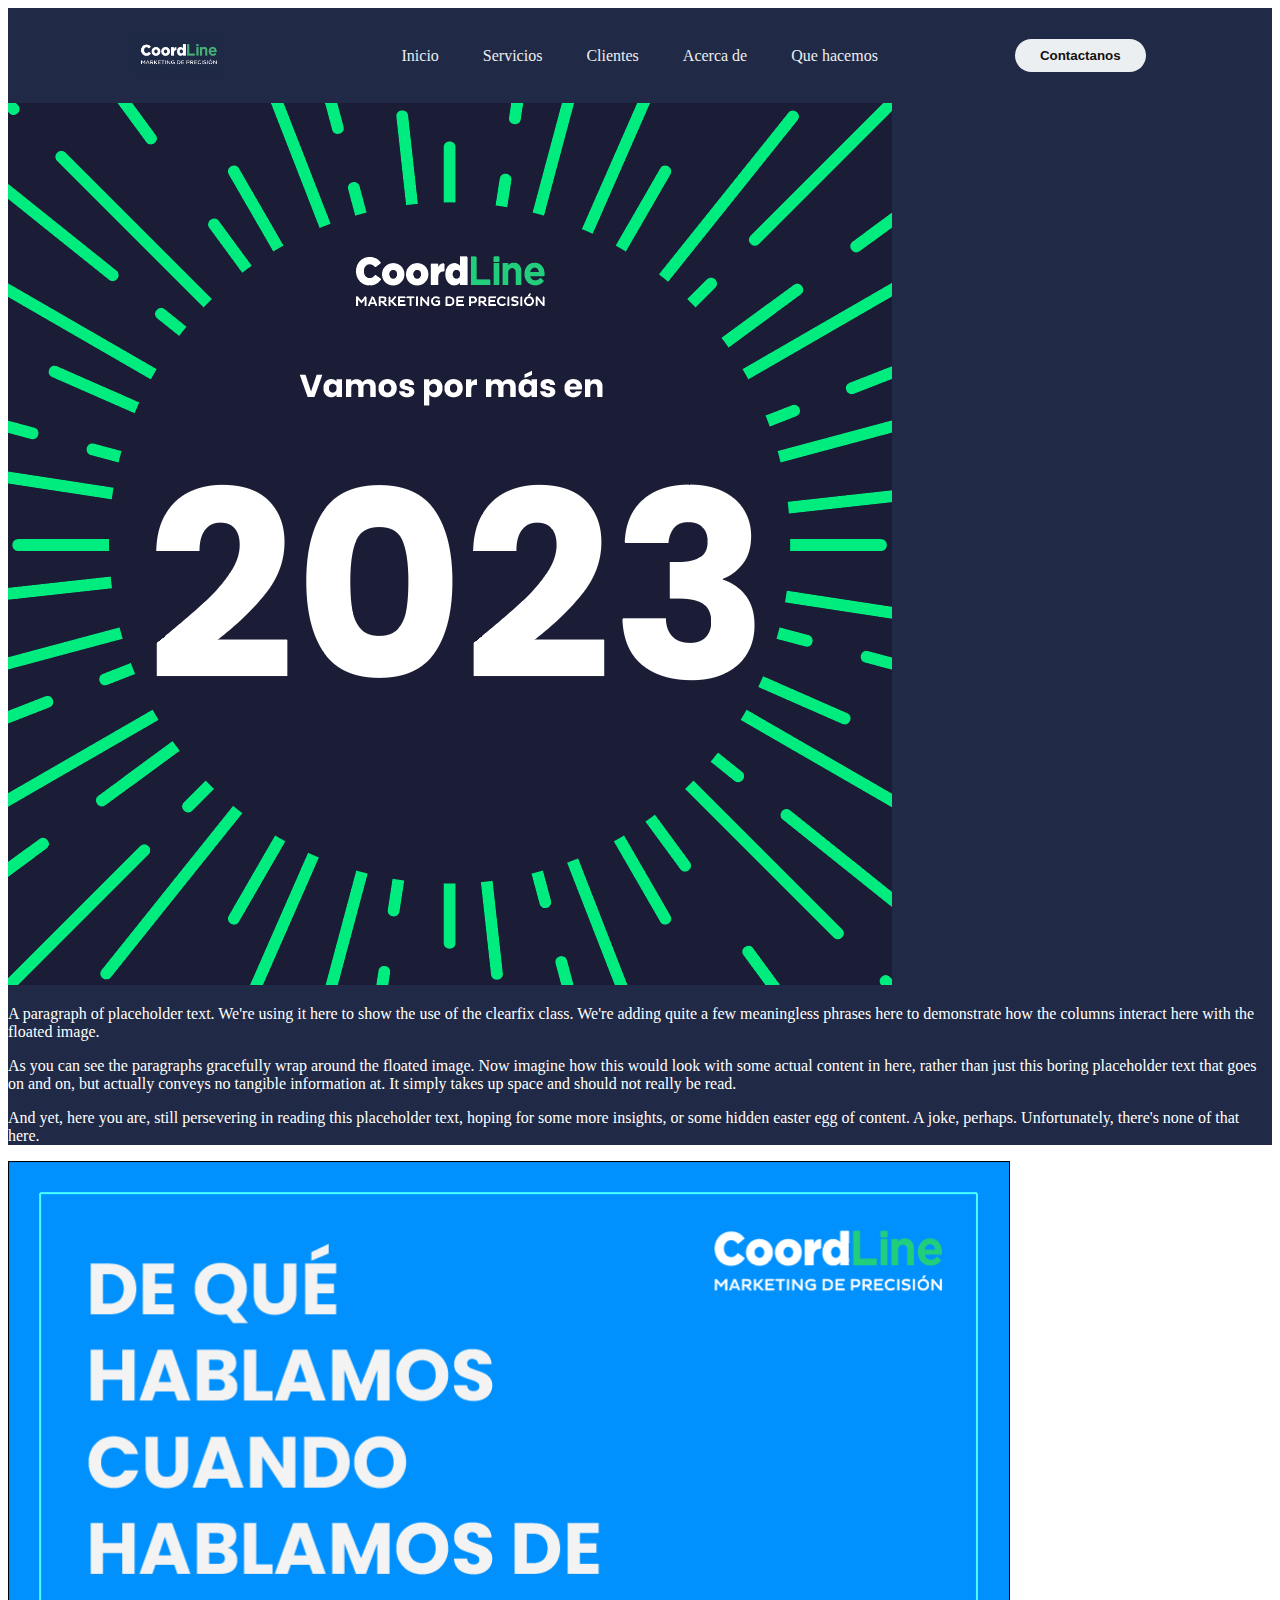
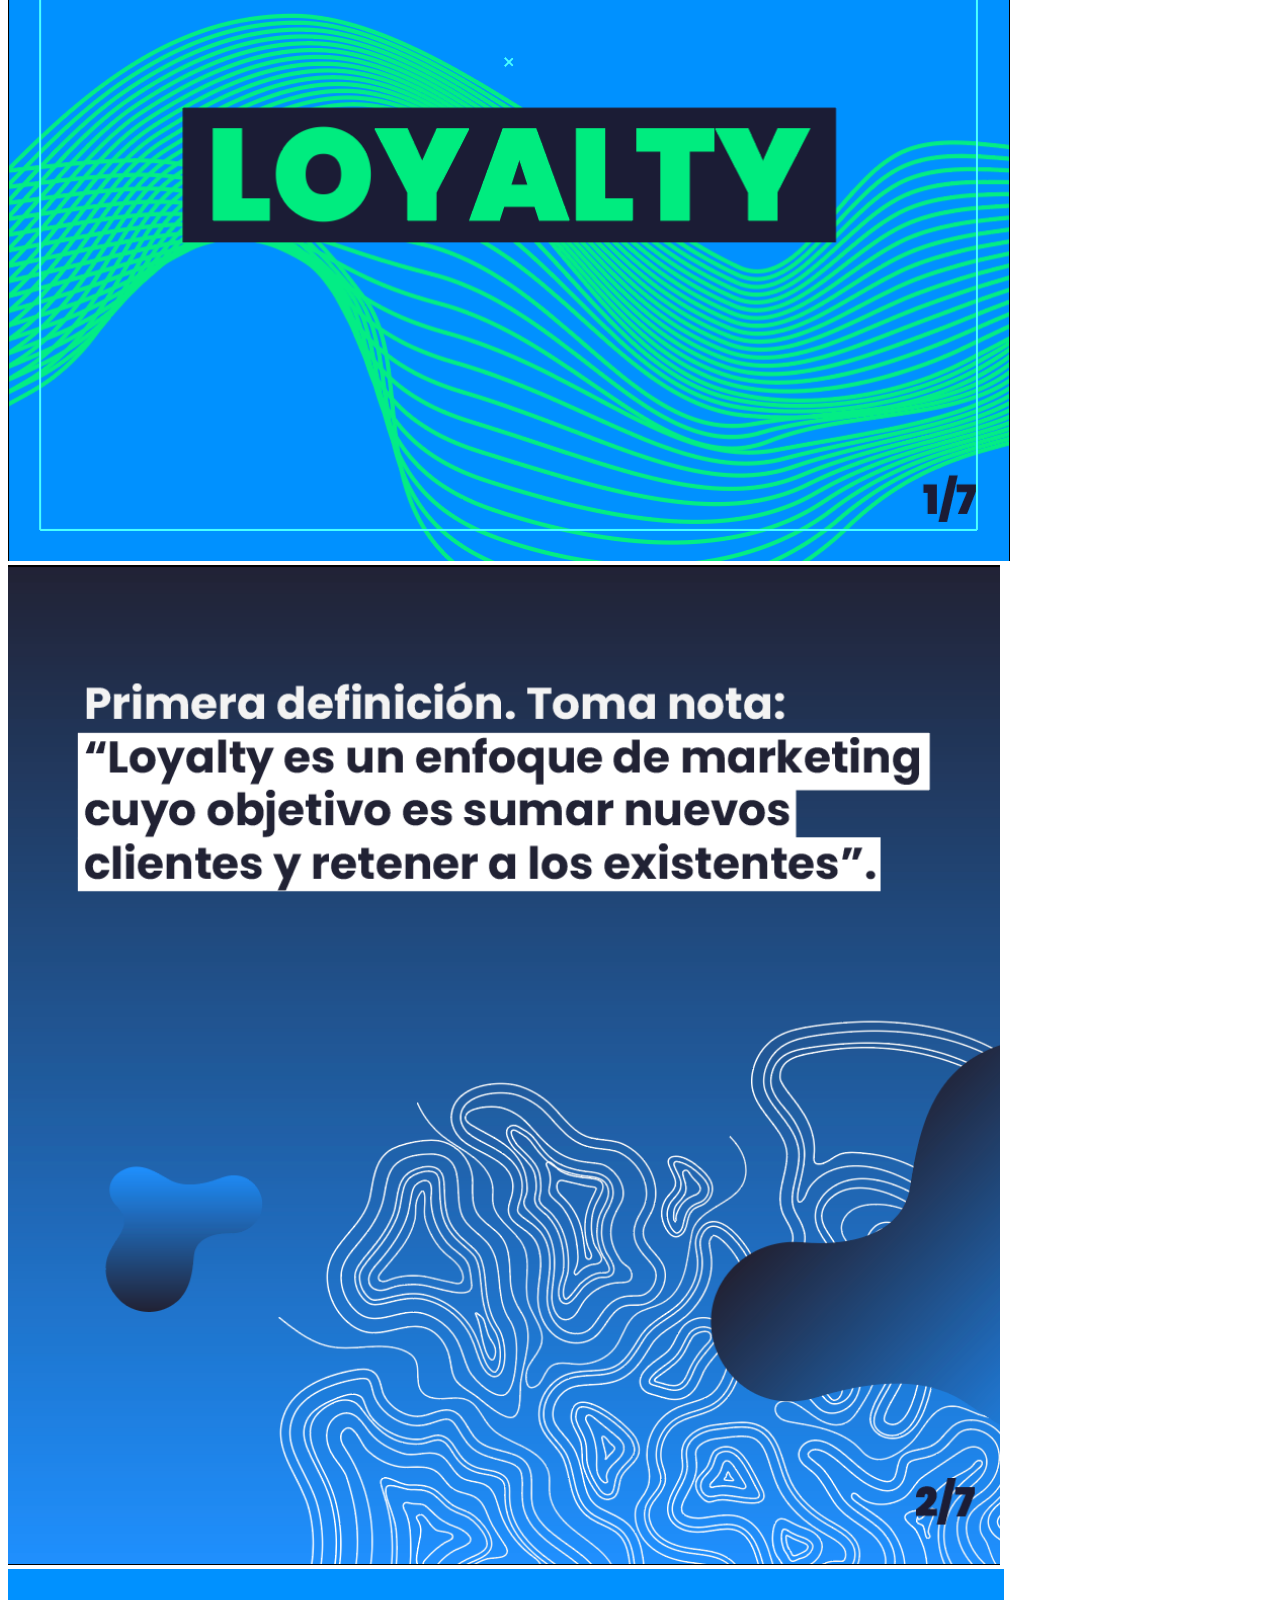
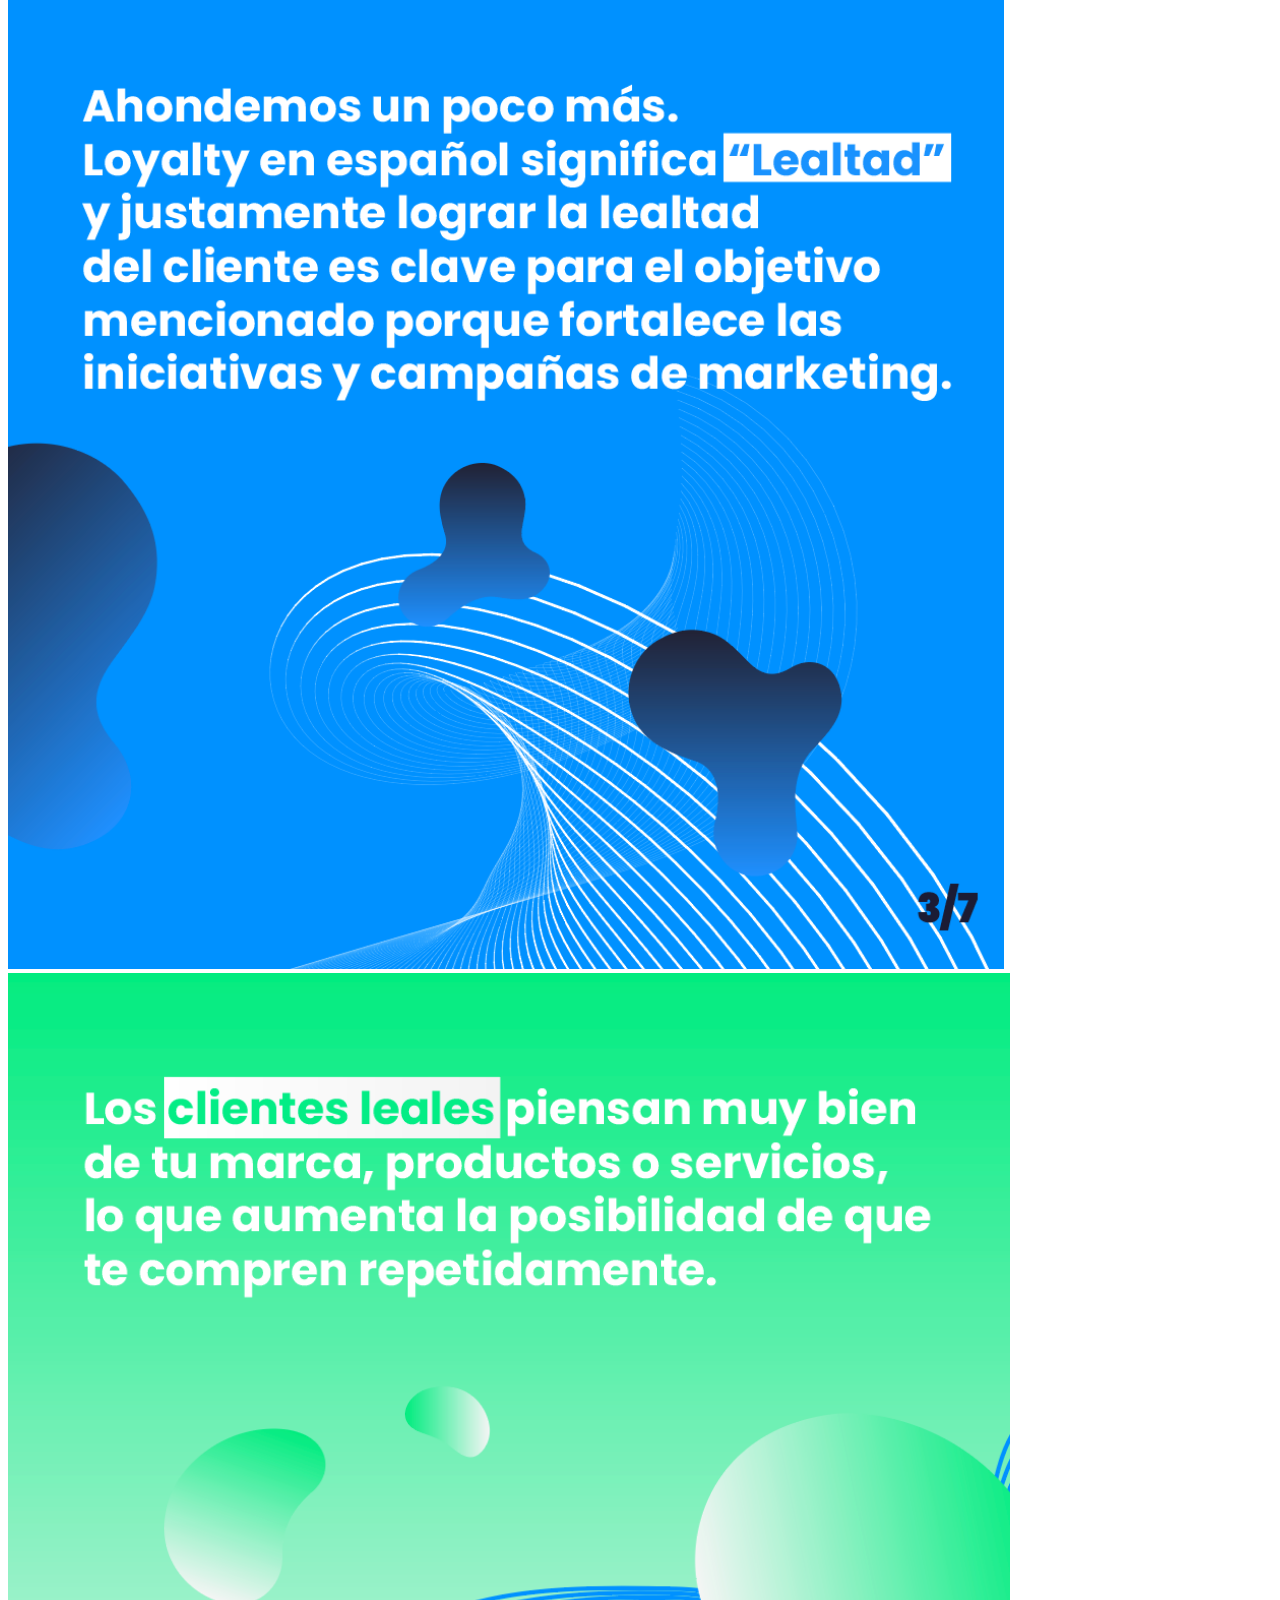
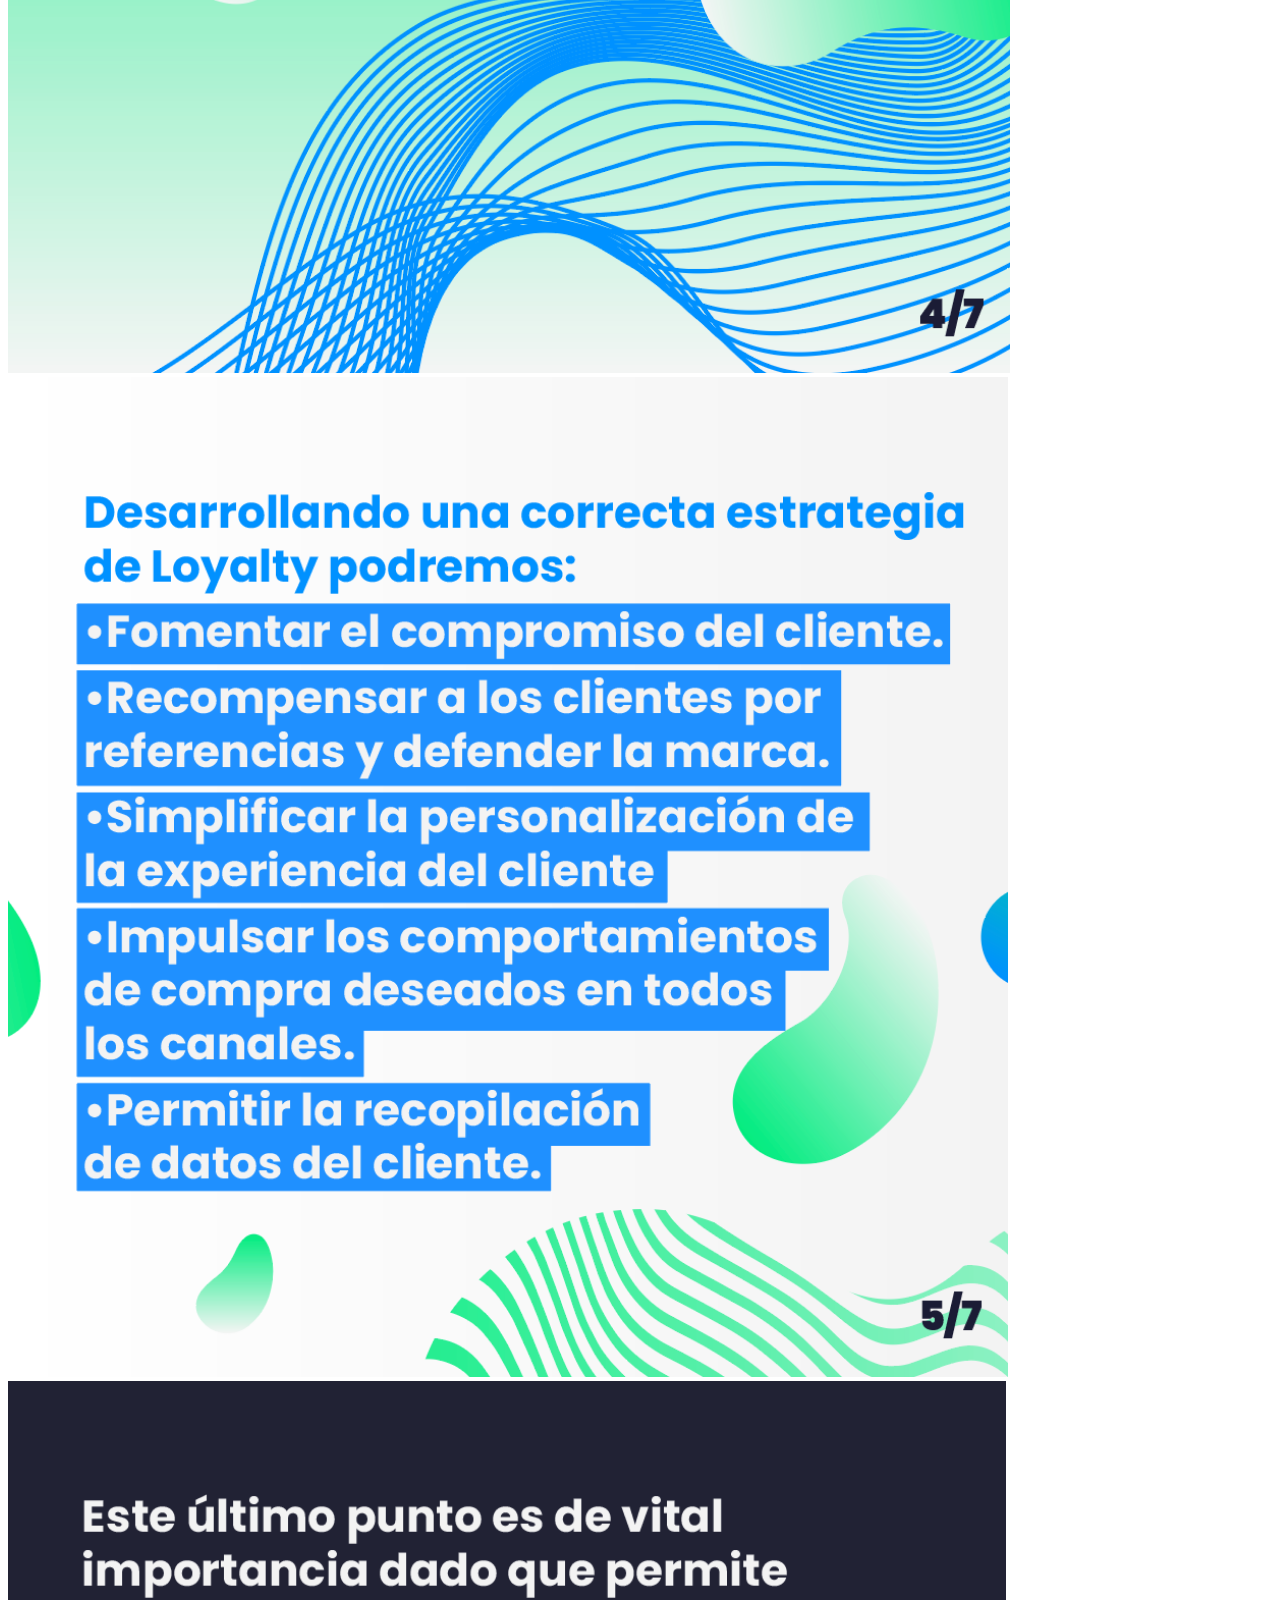
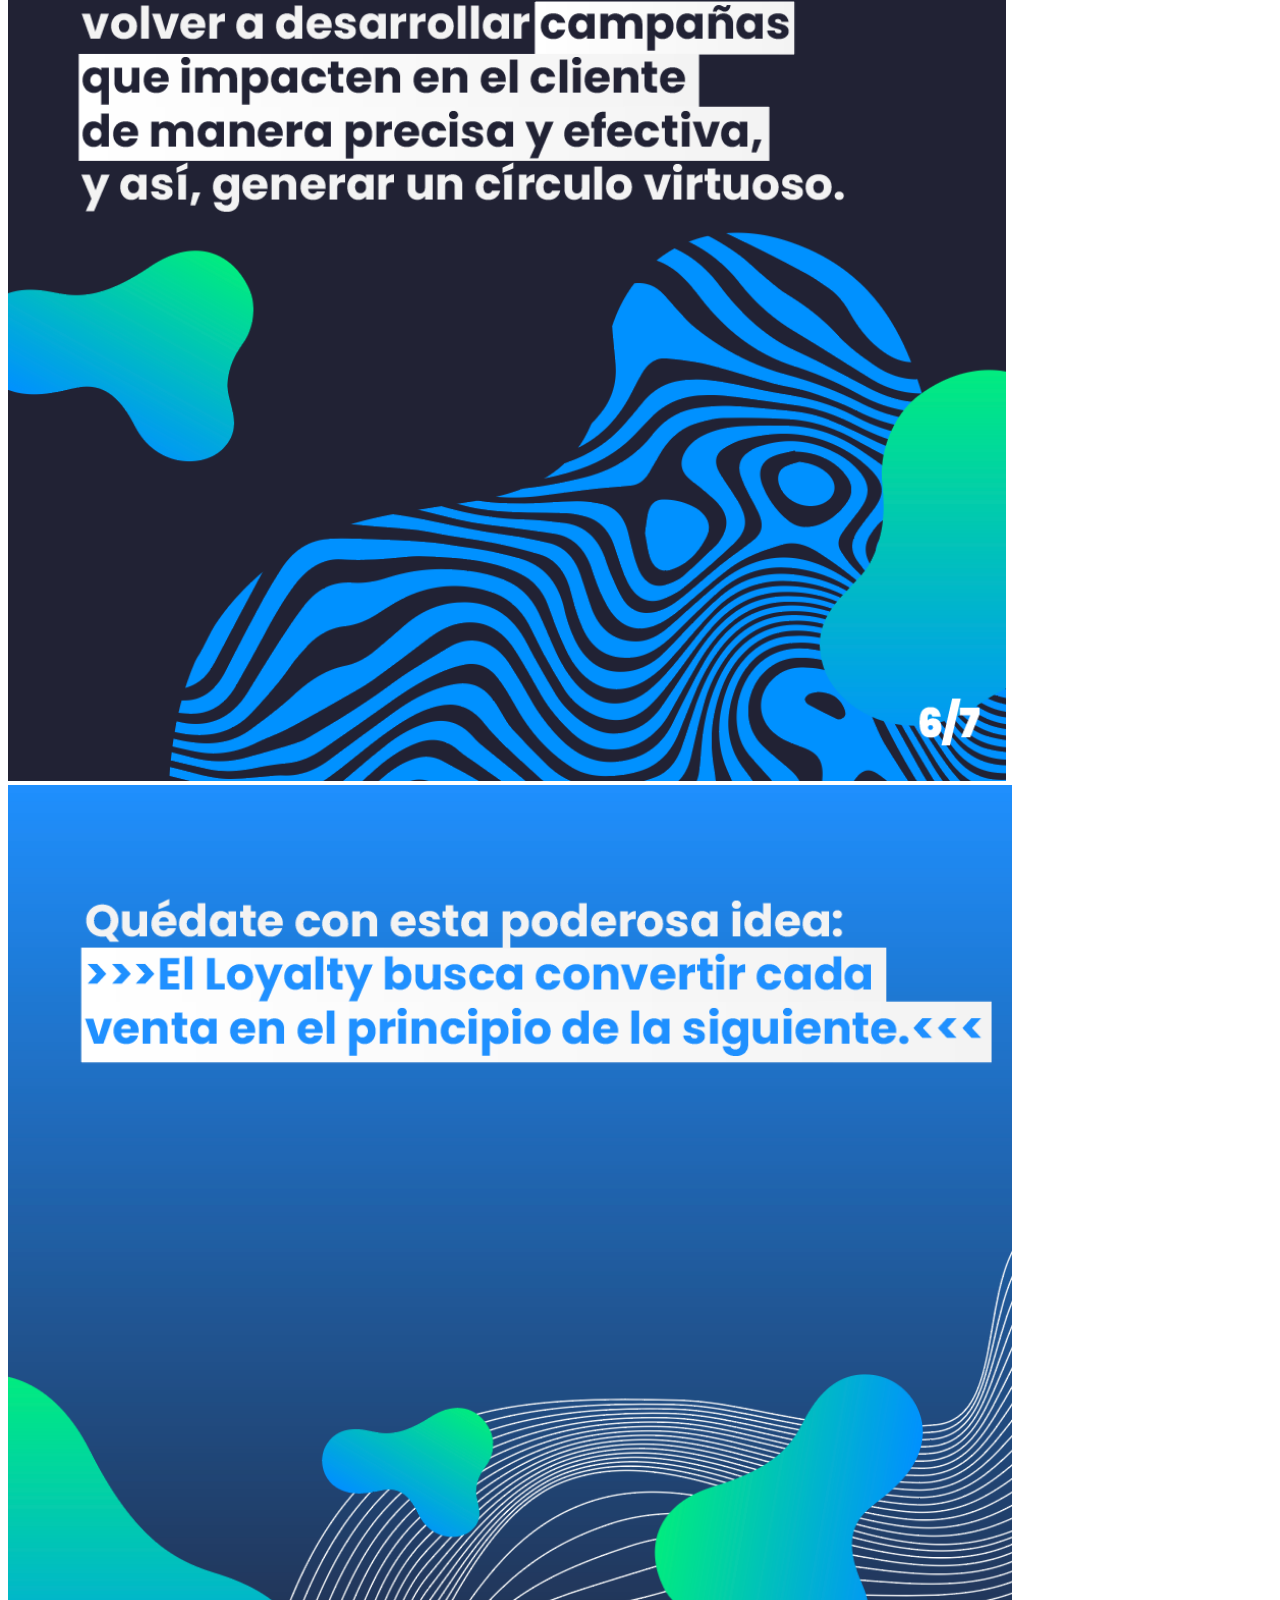
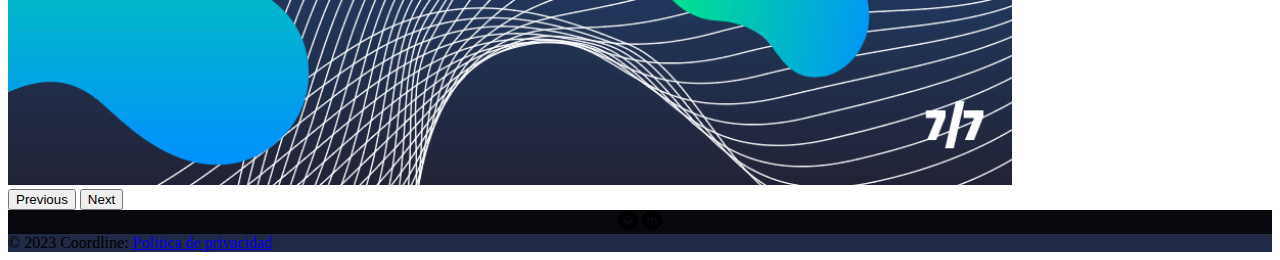
<file: index.html>
<!DOCTYPE html>
<html lang="en">

<head>
    <meta charset="UTF-8">
    <meta http-equiv="X-UA-Compatible" content="IE=edge">
    <meta name="viewport" content="width=device-width, initial-scale=1.0">
    <title>Document</title>
    <link rel="stylesheet" href="./css/style.css">
    <link href="https://cdn.jsdelivr.net/npm/bootstrap@5.2.2/dist/css/bootstrap.min.css" rel="stylesheet"
        integrity="sha384-Zenh87qX5JnK2Jl0vWa8Ck2rdkQ2Bzep5IDxbcnCeuOxjzrPF/et3URy9Bv1WTRi" crossorigin="anonymous">
</head>

<body>
    <header class="header">
        <div class="logo">
            <a href="./index.html"><img src="../assets/imagenes/inicio coordline.png" alt="Logo de la marca"></a>
        </div>
        <nav>
            <ul class="nav-links">
                <li><a href="./index.html">Inicio</a></li>
                <li><a href="./pages/servicios.html">Servicios</a></li>
                <li><a href="./pages/clientes.html">Clientes</a></li>
                <li><a href="./pages/nosotros.html">Acerca de</a></li>
                <li><a href="./pages/quehacemos.html">Que hacemos</a></li>
            </ul>
        </nav>
        <a class="btn" href="./pages/contacto.html"><button>Contactanos</button></a>
    </header>



    <div class="clearfix">
        <img src="./assets/imagenes/2023.png" class="col-md-6 float-md-end mb-3 ms-md-3" alt="...">

        <p class="parrafo_inicio">
            A paragraph of placeholder text. We're using it here to show the use of the clearfix class. We're adding
            quite a few meaningless phrases here to demonstrate how the columns interact here with the floated image.
        </p>

        <p class="parrafo_inicio">
            As you can see the paragraphs gracefully wrap around the floated image. Now imagine how this would look with
            some actual content in here, rather than just this boring placeholder text that goes on and on, but actually
            conveys no tangible information at. It simply takes up space and should not really be read.
        </p>

        <p class="parrafo_inicio">
            And yet, here you are, still persevering in reading this placeholder text, hoping for some more insights, or
            some hidden easter egg of content. A joke, perhaps. Unfortunately, there's none of that here.
        </p>
    </div>


    <div id="carouselExampleControls" class="carousel slide" data-bs-ride="carousel">
        <div class="carousel-inner">
            <div class="carousel-item active">
                <img src="./assets/imagenes/1-7.png" class="d-block w-100" alt="...">
            </div>
            <div class="carousel-item">
                <img src="./assets/imagenes/2-7.png" class="d-block w-100" alt="...">
            </div>
            <div class="carousel-item">
                <img src="./assets/imagenes/3-7.png" class="d-block w-100" alt="...">
            </div>
            <div class="carousel-item">
                <img src="./assets/imagenes/4-7.png" class="d-block w-100" alt="...">
            </div>
            <div class="carousel-item">
                <img src="./assets/imagenes/5-7.png" class="d-block w-100" alt="...">
            </div>
            <div class="carousel-item">
                <img src="./assets/imagenes/6-7.png" class="d-block w-100" alt="...">
            </div>
            <div class="carousel-item">
                <img src="./assets/imagenes/7-7.png" class="d-block w-100" alt="...">
            </div>
        </div>
        <button class="carousel-control-prev" type="button" data-bs-target="#carouselExampleControls"
            data-bs-slide="prev">
            <span class="carousel-control-prev-icon" aria-hidden="true"></span>
            <span class="visually-hidden">Previous</span>
        </button>
        <button class="carousel-control-next" type="button" data-bs-target="#carouselExampleControls"
            data-bs-slide="next">
            <span class="carousel-control-next-icon" aria-hidden="true"></span>
            <span class="visually-hidden">Next</span>
        </button>
    </div>



    <footer class="bg-dark text-center text-white">
        <!-- Grid container -->
        <div class="container p-4 pb-0">
            <section class="mb-4">
                <a class="btn btn-outline-light btn-floating m-1" href="https://www.google.com.ar/" role="button"><i
                        class="fab fa-google"></i><img src="./assets/imagenes/gmail.png" alt=""></a>        
                <!-- Linkedin -->
                <a class="btn btn-outline-light btn-floating m-1" href="https://www.linkedin.com/feed/" role="button"><i
                        class="fab fa-linkedin-in"></i><img src="./assets/imagenes/linkedin.png" alt=""></a>
            </section>
        </div>
        <div class="text-center p-3" style="background-color: rgb(32, 41, 69);">
            © 2023 Coordline:
            <a class="text-white" href="https://mdbootstrap.com/">Politica de privacidad</a>
        </div>
        </footer>





    <script src="https://cdn.jsdelivr.net/npm/bootstrap@5.2.2/dist/js/bootstrap.bundle.min.js"
        integrity="sha384-OERcA2EqjJCMA+/3y+gxIOqMEjwtxJY7qPCqsdltbNJuaOe923+mo//f6V8Qbsw3"
        crossorigin="anonymous"></script>
    <link href="https://cdn.jsdelivr.net/npm/bootstrap@5.2.2/dist/css/bootstrap.min.css" rel="stylesheet"
        integrity="sha384-Zenh87qX5JnK2Jl0vWa8Ck2rdkQ2Bzep5IDxbcnCeuOxjzrPF/et3URy9Bv1WTRi" crossorigin="anonymous">
</body>



</html>
</file>
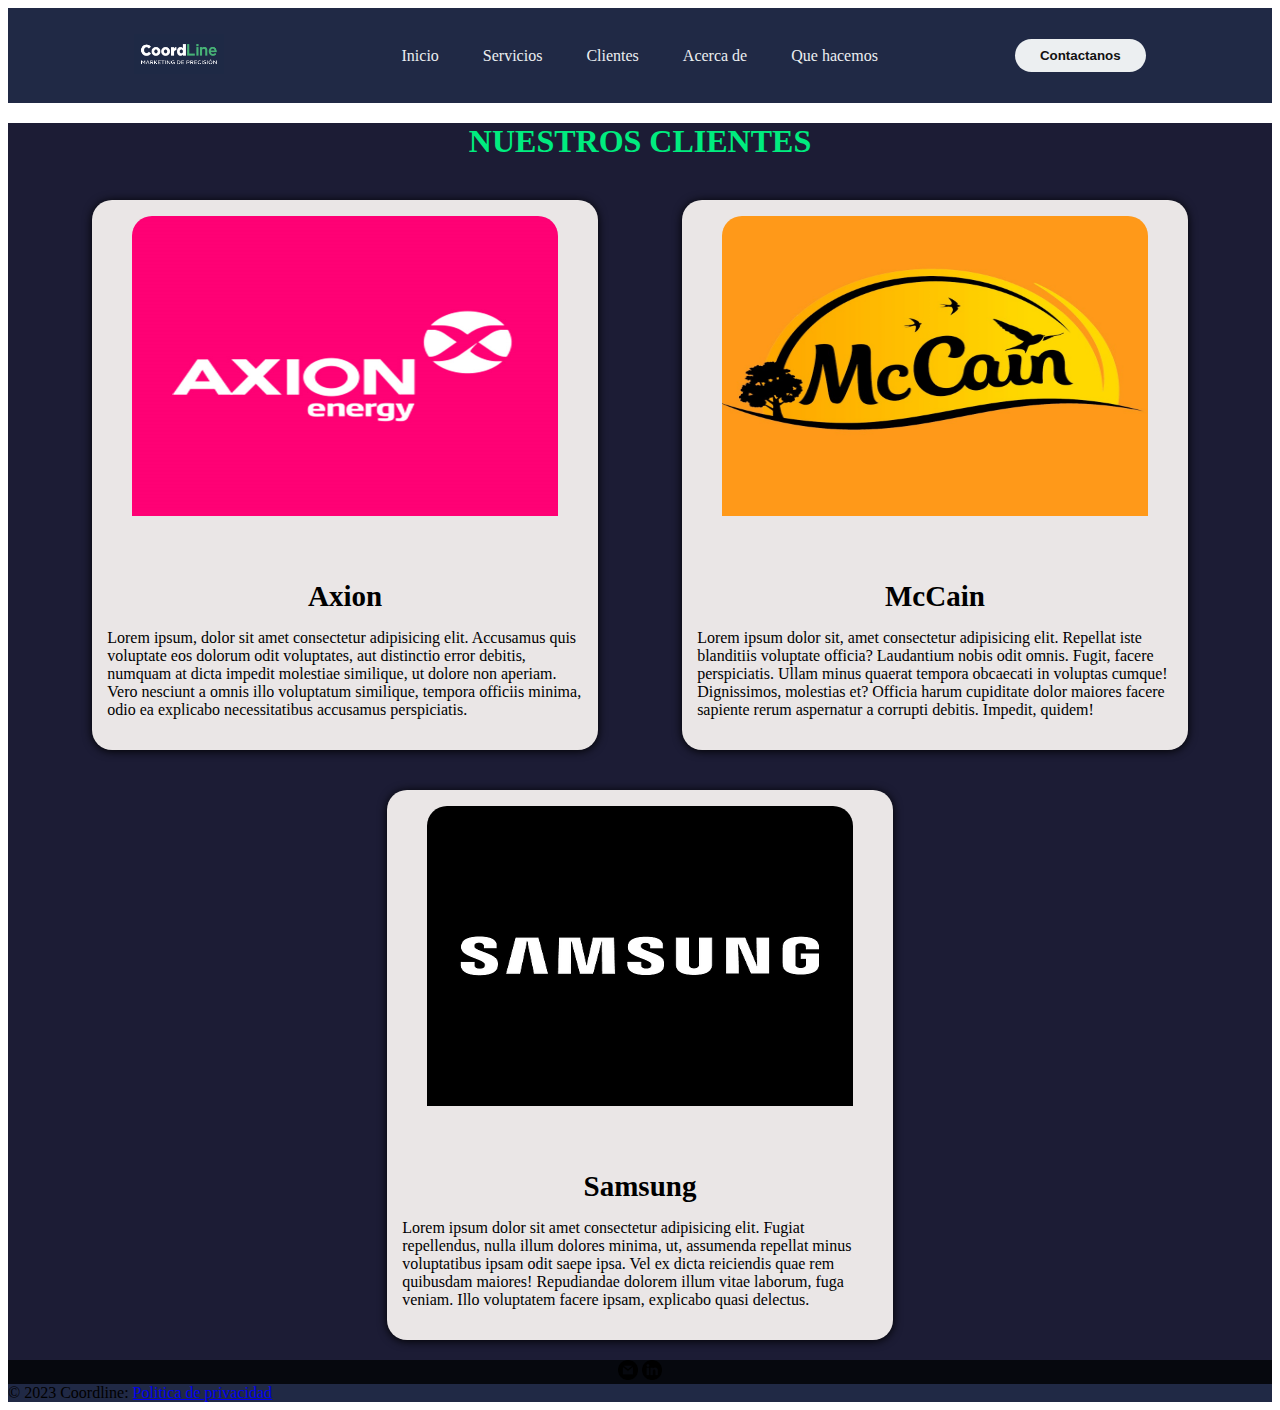
<file: pages/clientes.html>
<!DOCTYPE html>
<html lang="en">

<head>
    <meta charset="UTF-8">
    <meta http-equiv="X-UA-Compatible" content="IE=edge">
    <meta name="viewport" content="width=device-width, initial-scale=1.0">
    <title>Document</title>
    <link rel="stylesheet" href="../css/style.css">
    <link href="https://cdn.jsdelivr.net/npm/bootstrap@5.2.2/dist/css/bootstrap.min.css" rel="stylesheet"
        integrity="sha384-Zenh87qX5JnK2Jl0vWa8Ck2rdkQ2Bzep5IDxbcnCeuOxjzrPF/et3URy9Bv1WTRi" crossorigin="anonymous">
</head>

<body>
    <header class="header">
        <div class="logo">
            <a href="../index.html"><img src="../assets/imagenes/inicio coordline.png" alt="Logo de la marca"></a>
        </div>
        <nav>
            <ul class="nav-links">
                <li><a href="../index.html">Inicio</a></li>
                <li><a href="../pages/servicios.html">Servicios</a></li>
                <li><a href="../pages/clientes.html">Clientes</a></li>
                <li><a href="../pages/nosotros.html">Acerca de</a></li>
                <li><a href="../pages/quehacemos.html">Que hacemos</a></li>
            </ul>
        </nav>
        <a class="btn" href="../pages/contacto.html"><button>Contactanos</button></a>
    </header>

    <div class="clientes-fondo">
        <center>
            <h1 class="titulo_clientes">NUESTROS CLIENTES</h1>
        </center>

        <div class="container">
            <div class="card_index">
                <figure>
                    <img src="../assets/imagenes/axion.png" alt="">
                </figure>
                <div class="contenido">
                    <h3> Axion </h3>
                    <p>Lorem ipsum, dolor sit amet consectetur adipisicing elit. Accusamus quis voluptate eos dolorum
                        odit voluptates, aut distinctio error debitis, numquam at dicta impedit molestiae similique, ut
                        dolore non aperiam. Vero nesciunt a omnis illo voluptatum similique, tempora officiis minima,
                        odio ea explicabo necessitatibus accusamus perspiciatis.</p>
                </div>
            </div>

            <div class="card_index">
                <figure>
                    <img src="../assets/imagenes/mccain.png" alt="">
                </figure>
                <div class="contenido">
                    <h3> McCain </h3>
                    <p>Lorem ipsum dolor sit, amet consectetur adipisicing elit. Repellat iste blanditiis voluptate
                        officia? Laudantium nobis odit omnis. Fugit, facere perspiciatis. Ullam minus quaerat tempora
                        obcaecati in voluptas cumque! Dignissimos, molestias et? Officia harum cupiditate dolor maiores
                        facere sapiente rerum aspernatur a corrupti debitis. Impedit, quidem!</p>
                </div>
            </div>

            <div class="card_index">
                <figure>
                    <img src="../assets/imagenes/samsung.png" alt="">
                </figure>
                <div class="contenido">
                    <h3> Samsung </h3>
                    <p>Lorem ipsum dolor sit amet consectetur adipisicing elit. Fugiat repellendus, nulla illum dolores
                        minima, ut, assumenda repellat minus voluptatibus ipsam odit saepe ipsa. Vel ex dicta reiciendis
                        quae rem quibusdam maiores! Repudiandae dolorem illum vitae laborum, fuga veniam. Illo
                        voluptatem facere ipsam, explicabo quasi delectus.</p>
                </div>
            </div>
    </div>




        <footer class="bg-dark text-center text-white">
            <!-- Grid container -->
            <div class="container p-4 pb-0">
                <section class="mb-4">
                    <a class="btn btn-outline-light btn-floating m-1" href="https://www.google.com.ar/" role="button"><i
                            class="fab fa-google"></i><img src="../assets/imagenes/gmail.png" alt=""></a>
                    <!-- Linkedin -->
                    <a class="btn btn-outline-light btn-floating m-1" href="https://www.linkedin.com/feed/"
                        role="button"><i class="fab fa-linkedin-in"></i><img src="../assets/imagenes/linkedin.png"
                            alt=""></a>
                </section>
            </div>
            <div class="text-center p-3" style="background-color: rgb(32, 41, 69);">
                © 2023 Coordline:
                <a class="text-white" href="https://mdbootstrap.com/">Politica de privacidad</a>
            </div>
        </footer>





        <script src="https://cdn.jsdelivr.net/npm/bootstrap@5.2.2/dist/js/bootstrap.bundle.min.js"
            integrity="sha384-OERcA2EqjJCMA+/3y+gxIOqMEjwtxJY7qPCqsdltbNJuaOe923+mo//f6V8Qbsw3"
            crossorigin="anonymous"></script>
        <link href="https://cdn.jsdelivr.net/npm/bootstrap@5.2.2/dist/css/bootstrap.min.css" rel="stylesheet"
            integrity="sha384-Zenh87qX5JnK2Jl0vWa8Ck2rdkQ2Bzep5IDxbcnCeuOxjzrPF/et3URy9Bv1WTRi" crossorigin="anonymous">
</body>

</html>
</file>
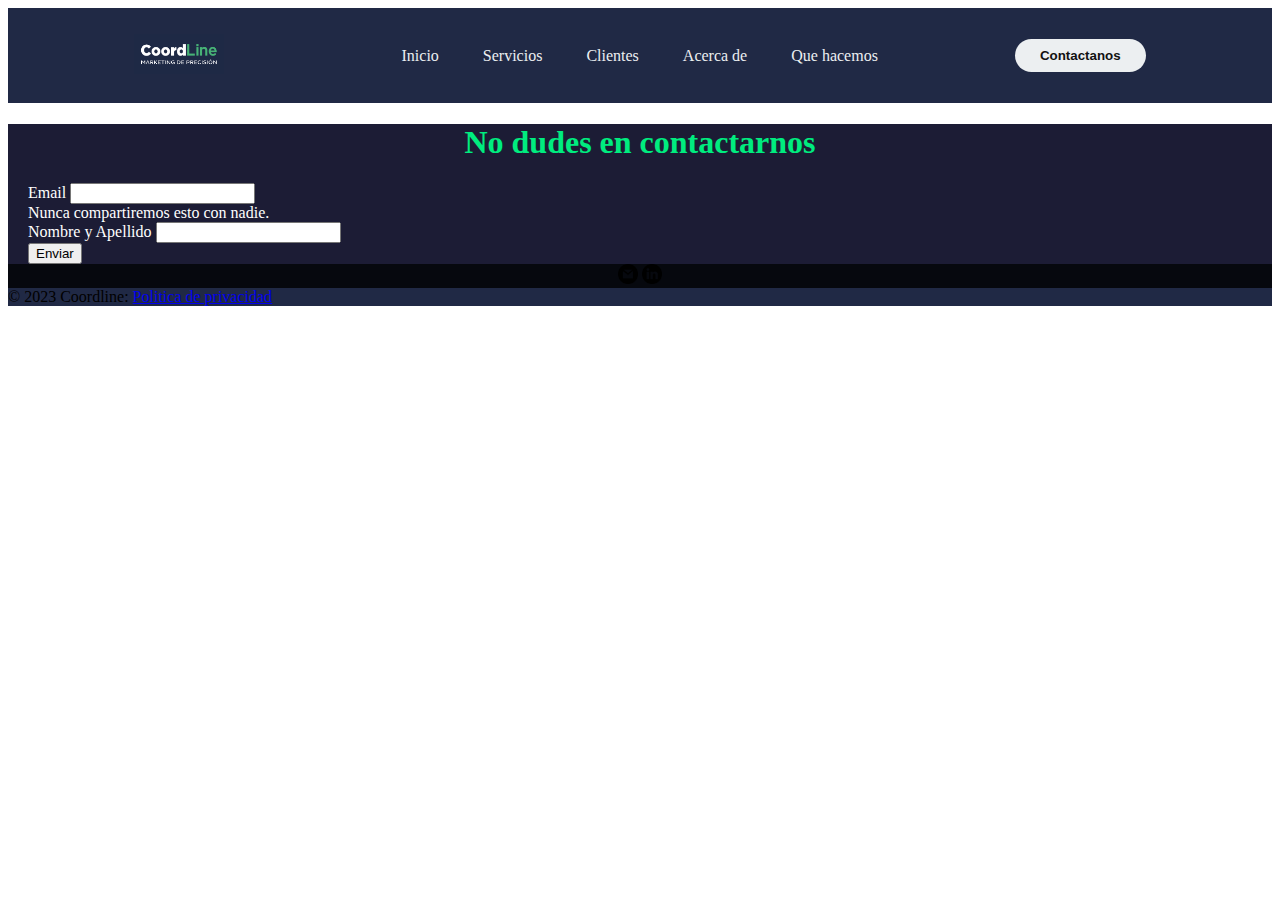
<file: pages/contacto.html>
<!DOCTYPE html>
<html lang="en">

<head>
    <meta charset="UTF-8">
    <meta http-equiv="X-UA-Compatible" content="IE=edge">
    <meta name="viewport" content="width=device-width, initial-scale=1.0">
    <title>Document</title>
    <link rel="stylesheet" href="../css/style.css">
    <link href="https://cdn.jsdelivr.net/npm/bootstrap@5.2.2/dist/css/bootstrap.min.css" rel="stylesheet"
        integrity="sha384-Zenh87qX5JnK2Jl0vWa8Ck2rdkQ2Bzep5IDxbcnCeuOxjzrPF/et3URy9Bv1WTRi" crossorigin="anonymous">
</head>

<body>
    <header class="header">
        <div class="logo">
            <a href="../index.html"><img src="../assets/imagenes/inicio coordline.png" alt="Logo de la marca"></a>
        </div>
        <nav>
            <ul class="nav-links">
                <li><a href="../index.html">Inicio</a></li>
                <li><a href="../pages/servicios.html">Servicios</a></li>
                <li><a href="../pages/clientes.html">Clientes</a></li>
                <li><a href="../pages/nosotros.html">Acerca de</a></li>
                <li><a href="../pages/quehacemos.html">Que hacemos</a></li>
            </ul>
        </nav>
        <a class="btn" href="../pages/contacto.html"><button>Contactanos</button></a>
    </header>

    <section class="form_back">
        <center>
            <h1>No dudes en contactarnos</h1>
        </center>

        <form class="formulario">
            <div class="mb-3">
                <label for="exampleInputEmail1" class="form-label">Email</label>
                <input type="email" class="form-control" id="exampleInputEmail1" aria-describedby="emailHelp">
                <div id="emailHelp" class="form-text">Nunca compartiremos esto con nadie.</div>
            </div>
            <div class="mb-3">
                <label for="exampleInputPassword1" class="form-label">Nombre y Apellido</label>
                <input type="" class="form-control" id="exampleInputPassword1">
            </div>
            <button type="submit" class="btn btn-primary">Enviar</button>
        </form>
    </section>


    <footer class="bg-dark text-center text-white">
        <!-- Grid container -->
        <div class="container p-4 pb-0">
            <section class="mb-4">
                <a class="btn btn-outline-light btn-floating m-1" href="https://www.google.com.ar/" role="button"><i
                        class="fab fa-google"></i><img src="../assets/imagenes/gmail.png" alt=""></a>
                <!-- Linkedin -->
                <a class="btn btn-outline-light btn-floating m-1" href="https://www.linkedin.com/feed/" role="button"><i
                        class="fab fa-linkedin-in"></i><img src="../assets/imagenes/linkedin.png" alt=""></a>
            </section>
        </div>
        <div class="text-center p-3" style="background-color: rgb(32, 41, 69);">
            © 2023 Coordline:
            <a class="text-white" href="https://mdbootstrap.com/">Politica de privacidad</a>
        </div>
    </footer>



    <script src="https://cdn.jsdelivr.net/npm/bootstrap@5.2.2/dist/js/bootstrap.bundle.min.js"
        integrity="sha384-OERcA2EqjJCMA+/3y+gxIOqMEjwtxJY7qPCqsdltbNJuaOe923+mo//f6V8Qbsw3"
        crossorigin="anonymous"></script>
    <link href="https://cdn.jsdelivr.net/npm/bootstrap@5.2.2/dist/css/bootstrap.min.css" rel="stylesheet"
        integrity="sha384-Zenh87qX5JnK2Jl0vWa8Ck2rdkQ2Bzep5IDxbcnCeuOxjzrPF/et3URy9Bv1WTRi" crossorigin="anonymous">
</body>

</html>
</file>
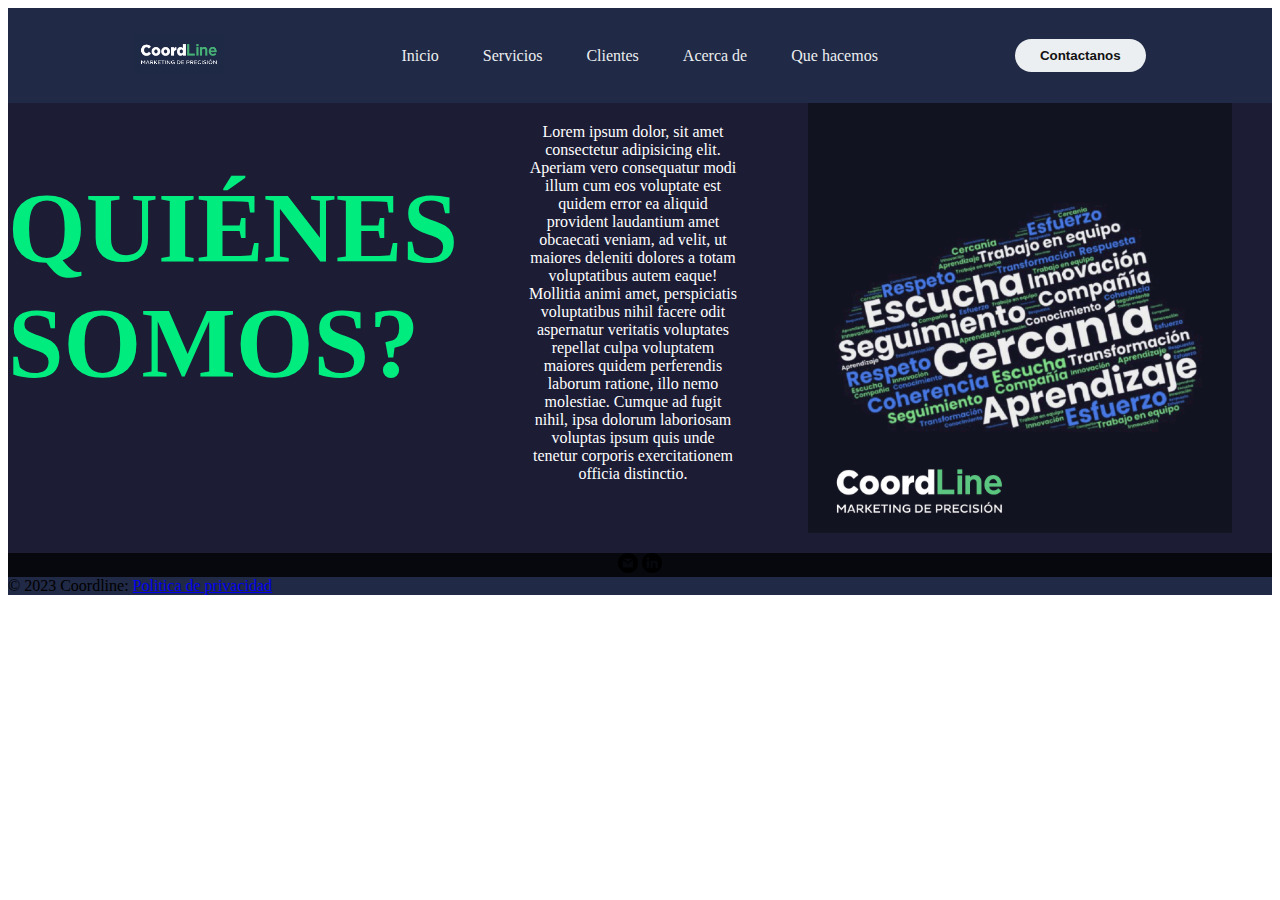
<file: pages/nosotros.html>
<!DOCTYPE html>
<html lang="en">

<head>
    <meta charset="UTF-8">
    <meta http-equiv="X-UA-Compatible" content="IE=edge">
    <meta name="viewport" content="width=device-width, initial-scale=1.0">
    <title>Document</title>
    <link rel="stylesheet" href="../css/style.css">
    <link href="https://cdn.jsdelivr.net/npm/bootstrap@5.2.2/dist/css/bootstrap.min.css" rel="stylesheet"
        integrity="sha384-Zenh87qX5JnK2Jl0vWa8Ck2rdkQ2Bzep5IDxbcnCeuOxjzrPF/et3URy9Bv1WTRi" crossorigin="anonymous">
</head>

<body>
    <header class="header">
        <div class="logo">
            <a href="../index.html"><img src="../assets/imagenes/inicio coordline.png" alt="Logo de la marca"></a>
        </div>
        <nav>
            <ul class="nav-links">
                <li><a href="../index.html">Inicio</a></li>
                <li><a href="../pages/servicios.html">Servicios</a></li>
                <li><a href="../pages/clientes.html">Clientes</a></li>
                <li><a href="../pages/nosotros.html">Acerca de</a></li>
                <li><a href="../pages/quehacemos.html">Que hacemos</a></li>
            </ul>
        </nav>
        <a class="btn" href="../pages/contacto.html"><button>Contactanos</button></a>
    </header>


    <div class="bio">
        <h1>QUIÉNES SOMOS?</h1>
        <p>Lorem ipsum dolor, sit amet consectetur adipisicing elit. Aperiam vero consequatur modi illum cum eos
            voluptate est quidem error ea aliquid provident laudantium amet obcaecati veniam, ad velit, ut maiores
            deleniti dolores a totam voluptatibus autem eaque! Mollitia animi amet, perspiciatis voluptatibus nihil
            facere odit aspernatur veritatis voluptates repellat culpa voluptatem maiores quidem perferendis laborum
            ratione, illo nemo molestiae. Cumque ad fugit nihil, ipsa dolorum laboriosam voluptas ipsum quis unde
            tenetur corporis exercitationem officia distinctio.</p>
        <div class="bio_img">
            <img src="../assets/imagenes/Acerca de nosotros.png" alt="">
        </div>
    </div>




    <footer class="bg-dark text-center text-white">
        <!-- Grid container -->
        <div class="container p-4 pb-0">
            <section class="mb-4">
                <a class="btn btn-outline-light btn-floating m-1" href="https://www.google.com.ar/" role="button"><i
                        class="fab fa-google"></i><img src="../assets/imagenes/gmail.png" alt=""></a>
                <!-- Linkedin -->
                <a class="btn btn-outline-light btn-floating m-1" href="https://www.linkedin.com/feed/" role="button"><i
                        class="fab fa-linkedin-in"></i><img src="../assets/imagenes/linkedin.png" alt=""></a>
            </section>
        </div>
        <div class="text-center p-3" style="background-color: rgb(32, 41, 69);">
            © 2023 Coordline:
            <a class="text-white" href="https://mdbootstrap.com/">Politica de privacidad</a>
        </div>
    </footer>




    <script src="https://cdn.jsdelivr.net/npm/bootstrap@5.2.2/dist/js/bootstrap.bundle.min.js"
        integrity="sha384-OERcA2EqjJCMA+/3y+gxIOqMEjwtxJY7qPCqsdltbNJuaOe923+mo//f6V8Qbsw3"
        crossorigin="anonymous"></script>
    <link href="https://cdn.jsdelivr.net/npm/bootstrap@5.2.2/dist/css/bootstrap.min.css" rel="stylesheet"
        integrity="sha384-Zenh87qX5JnK2Jl0vWa8Ck2rdkQ2Bzep5IDxbcnCeuOxjzrPF/et3URy9Bv1WTRi" crossorigin="anonymous">
</body>

</html>
</file>
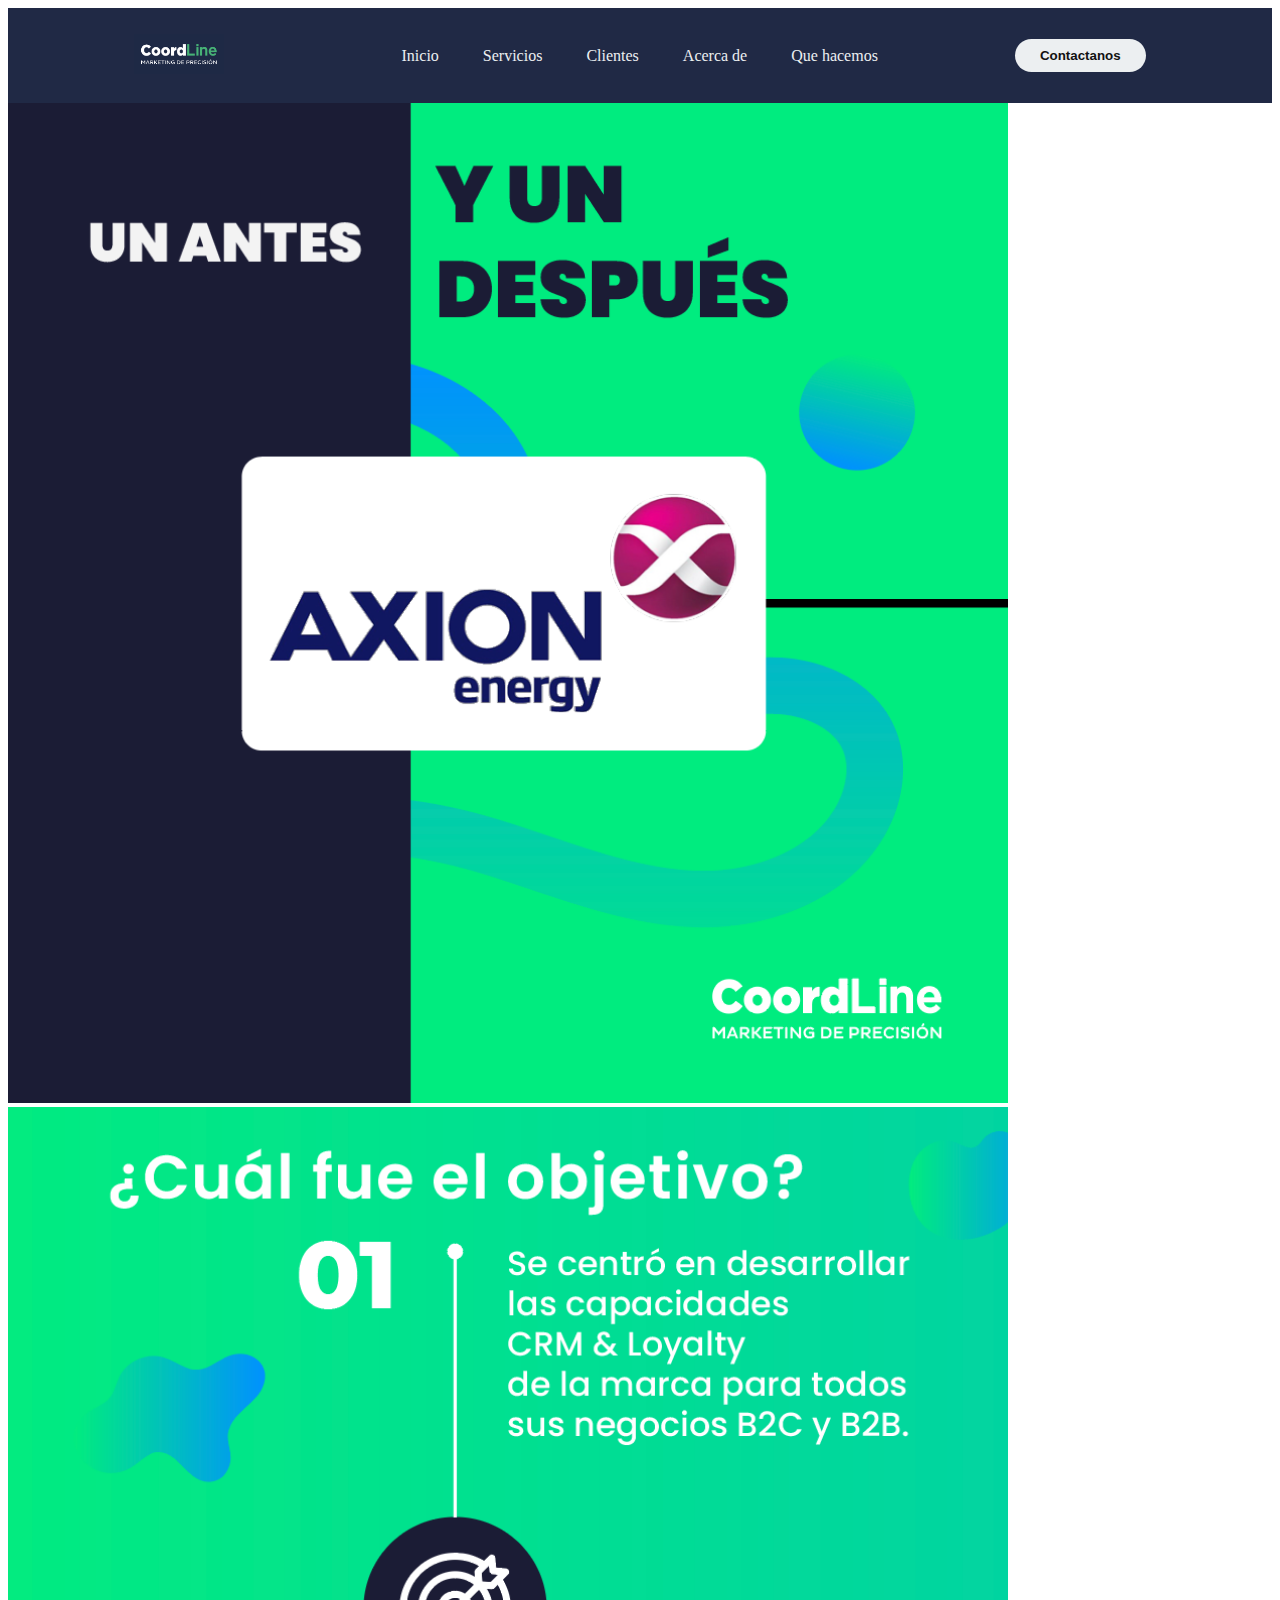
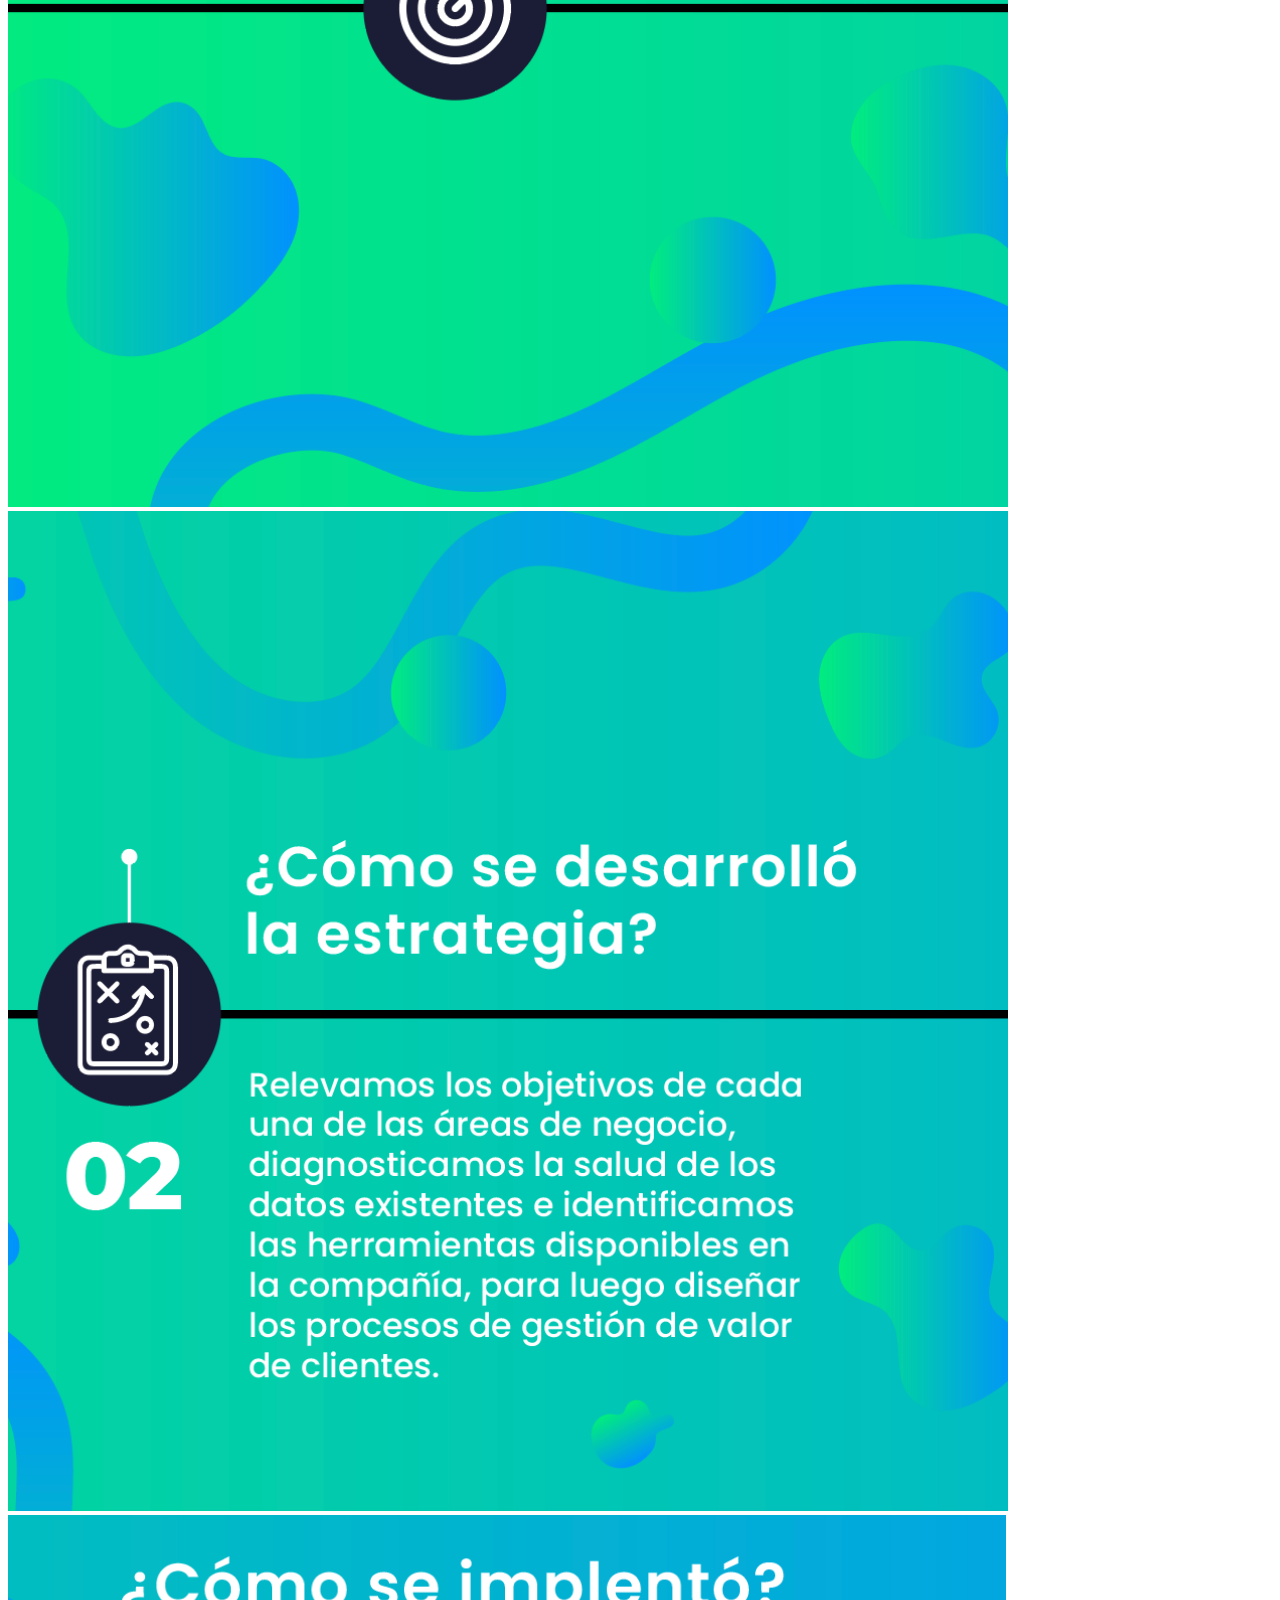
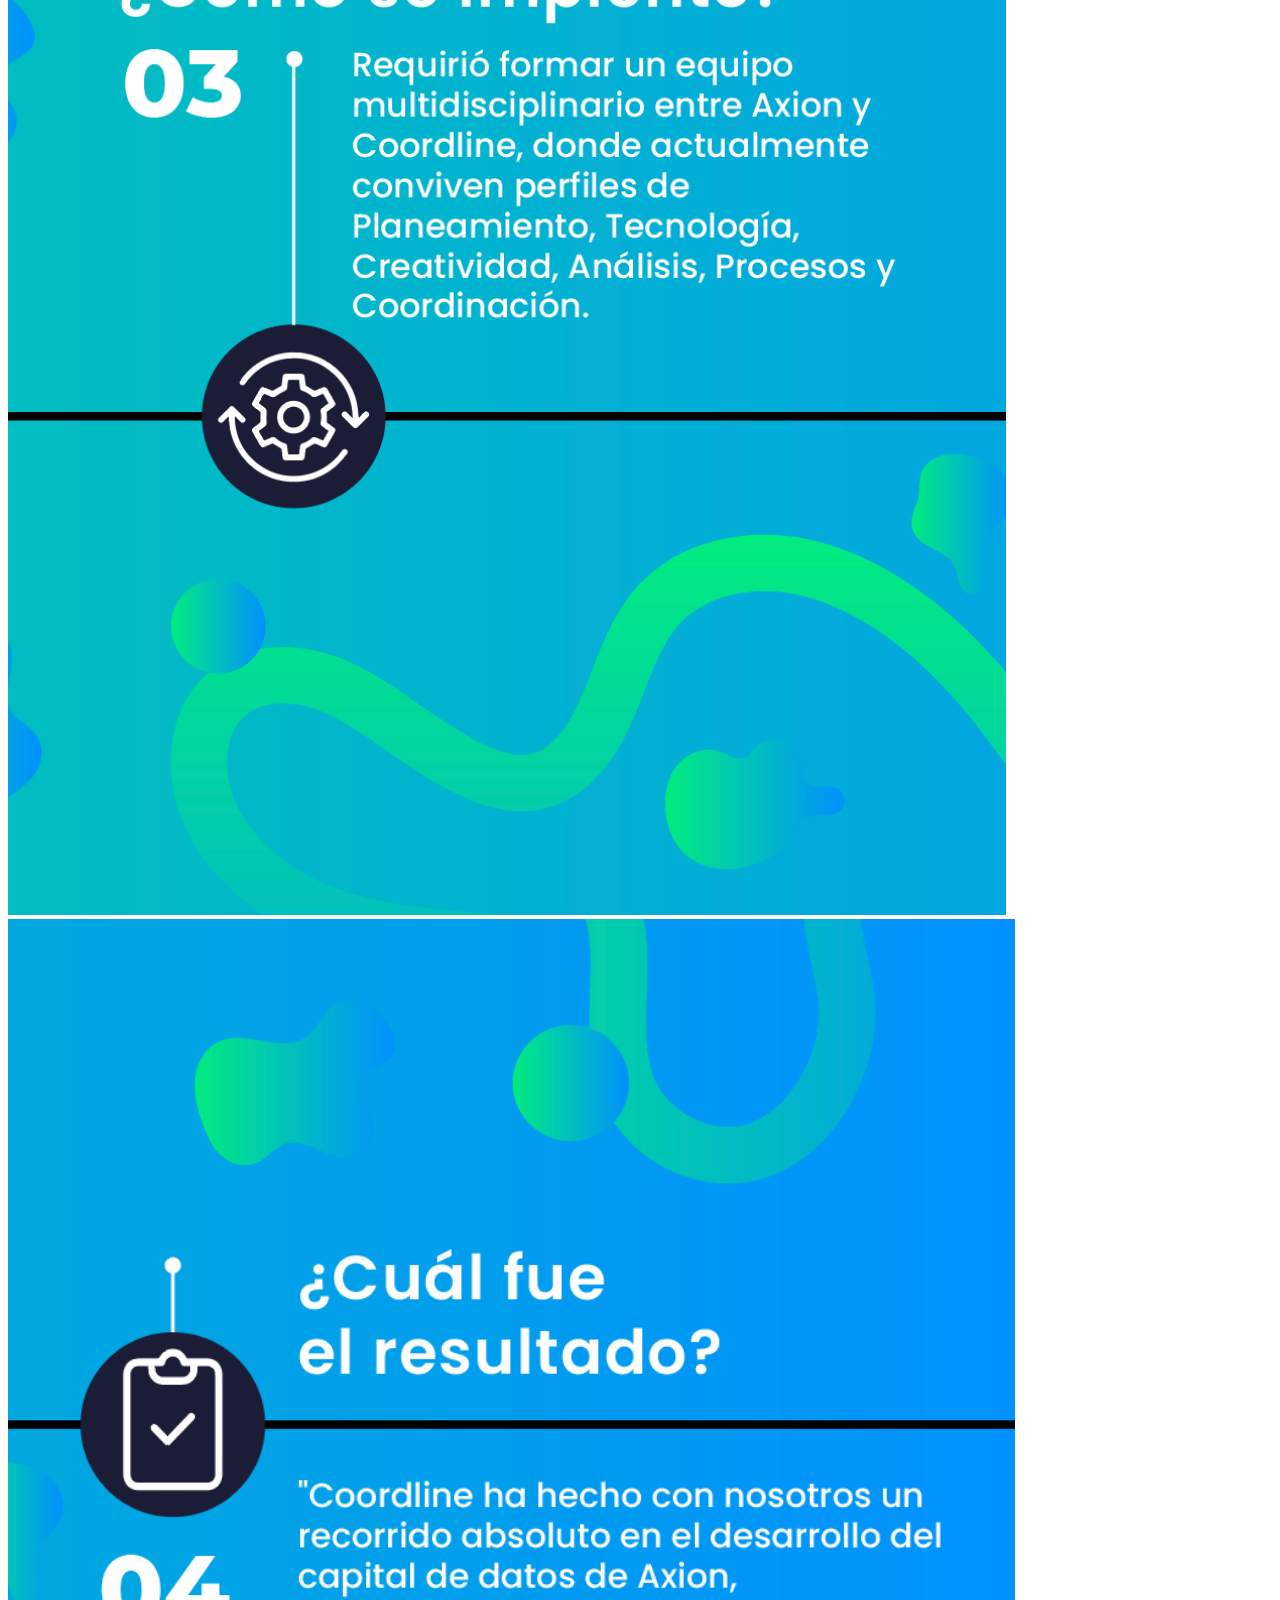
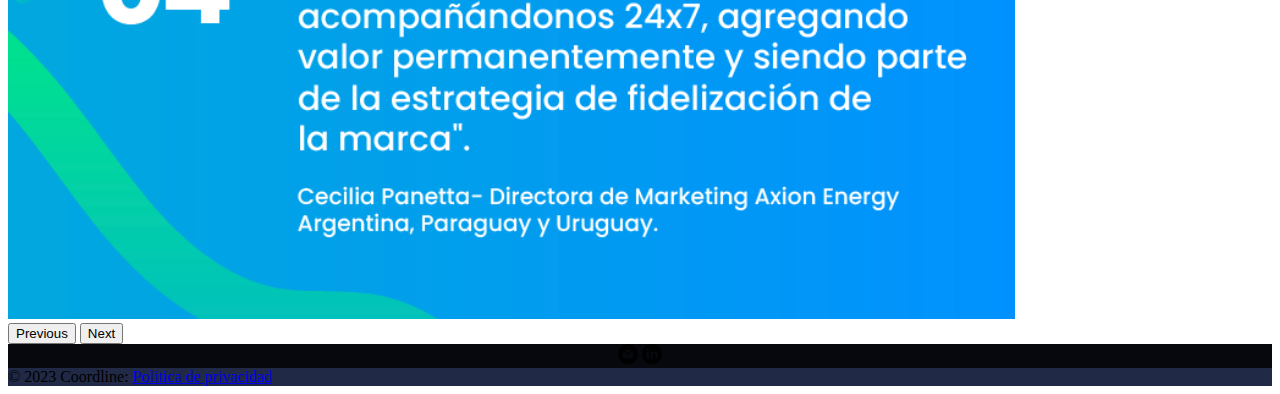
<file: pages/quehacemos.html>
<!DOCTYPE html>
<html lang="en">
<head>
    <meta charset="UTF-8">
    <meta http-equiv="X-UA-Compatible" content="IE=edge">
    <meta name="viewport" content="width=device-width, initial-scale=1.0">
    <title>Document</title>
    <link rel="stylesheet" href="../css/style.css">
    <link href="https://cdn.jsdelivr.net/npm/bootstrap@5.2.2/dist/css/bootstrap.min.css" rel="stylesheet"
        integrity="sha384-Zenh87qX5JnK2Jl0vWa8Ck2rdkQ2Bzep5IDxbcnCeuOxjzrPF/et3URy9Bv1WTRi" crossorigin="anonymous">
</head>


<body>
    <header class="header">
        <div class="logo">
            <a href="../index.html"><img src="../assets/imagenes/inicio coordline.png" alt="Logo de la marca"></a>
        </div>
        <nav>
            <ul class="nav-links">
                <li><a href="../index.html">Inicio</a></li>
                <li><a href="../pages/servicios.html">Servicios</a></li>
                <li><a href="../pages/clientes.html">Clientes</a></li>
                <li><a href="../pages/nosotros.html">Acerca de</a></li>
                <li><a href="../pages/quehacemos.html">Que hacemos</a></li>
            </ul>
        </nav>
        <a class="btn" href="../pages/contacto.html"><button>Contactanos</button></a>
    </header>


    <div id="carouselExampleControls" class="carousel slide" data-bs-ride="carousel">
        <div class="carousel-inner">
            <div class="carousel-item active">
                <img src="../assets/imagenes/que-hacemos-1-5.png" class="d-block w-100" alt="...">
            </div>
            <div class="carousel-item">
                <img src="../assets/imagenes/que-hacemos-2-5.png" class="d-block w-100" alt="...">
            </div>
            <div class="carousel-item">
                <img src="../assets/imagenes/que-hacemos-3-5.png" class="d-block w-100" alt="...">
            </div>
            <div class="carousel-item">
                <img src="../assets/imagenes/que-hacemos-4-5.png" class="d-block w-100" alt="...">
            </div>
            <div class="carousel-item">
                <img src="../assets/imagenes/que-hacemos-5-5.png" class="d-block w-100" alt="...">
            </div>
        </div>
        <button class="carousel-control-prev" type="button" data-bs-target="#carouselExampleControls"
            data-bs-slide="prev">
            <span class="carousel-control-prev-icon" aria-hidden="true"></span>
            <span class="visually-hidden">Previous</span>
        </button>
        <button class="carousel-control-next" type="button" data-bs-target="#carouselExampleControls"
            data-bs-slide="next">
            <span class="carousel-control-next-icon" aria-hidden="true"></span>
            <span class="visually-hidden">Next</span>
        </button>
    </div>


    <footer class="bg-dark text-center text-white">
        <!-- Grid container -->
        <div class="container p-4 pb-0">
            <section class="mb-4">
                <a class="btn btn-outline-light btn-floating m-1" href="https://www.google.com.ar/" role="button"><i
                        class="fab fa-google"></i><img src="../assets/imagenes/gmail.png" alt=""></a>
                <!-- Linkedin -->
                <a class="btn btn-outline-light btn-floating m-1" href="https://www.linkedin.com/feed/" role="button"><i
                        class="fab fa-linkedin-in"></i><img src="../assets/imagenes/linkedin.png" alt=""></a>
            </section>
        </div>
        <div class="text-center p-3" style="background-color: rgb(32, 41, 69);">
            © 2023 Coordline:
            <a class="text-white" href="https://mdbootstrap.com/">Politica de privacidad</a>
        </div>
        </footer>


    <script src="https://cdn.jsdelivr.net/npm/bootstrap@5.2.2/dist/js/bootstrap.bundle.min.js"
    integrity="sha384-OERcA2EqjJCMA+/3y+gxIOqMEjwtxJY7qPCqsdltbNJuaOe923+mo//f6V8Qbsw3"
    crossorigin="anonymous"></script>
    <link href="https://cdn.jsdelivr.net/npm/bootstrap@5.2.2/dist/css/bootstrap.min.css" rel="stylesheet"
    integrity="sha384-Zenh87qX5JnK2Jl0vWa8Ck2rdkQ2Bzep5IDxbcnCeuOxjzrPF/et3URy9Bv1WTRi" crossorigin="anonymous">

</body>
</html>
</file>
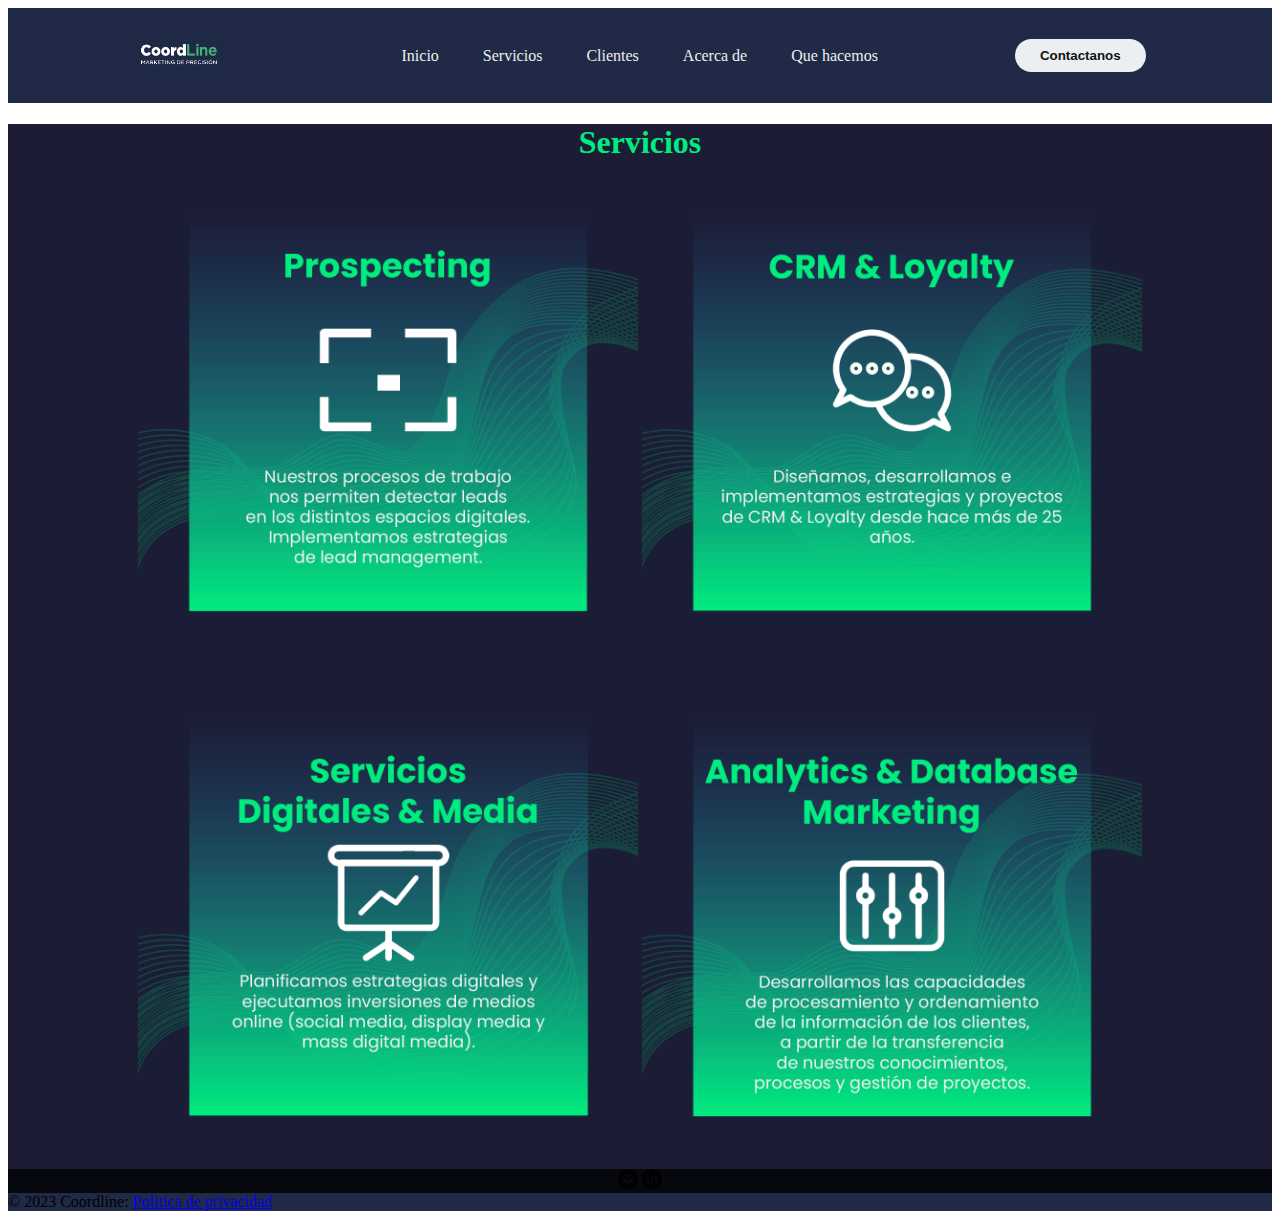
<file: pages/servicios.html>
<!DOCTYPE html>
<html lang="en">

<head>
    <meta charset="UTF-8">
    <meta http-equiv="X-UA-Compatible" content="IE=edge">
    <meta name="viewport" content="width=device-width, initial-scale=1.0">
    <title>Document</title>
    <link rel="stylesheet" href="../css/style.css">
    <link href="https://cdn.jsdelivr.net/npm/bootstrap@5.2.2/dist/css/bootstrap.min.css" rel="stylesheet"
        integrity="sha384-Zenh87qX5JnK2Jl0vWa8Ck2rdkQ2Bzep5IDxbcnCeuOxjzrPF/et3URy9Bv1WTRi" crossorigin="anonymous">
</head>

<body>
    <header class="header">
        <div class="logo">
            <a href="../index.html"><img src="../assets/imagenes/inicio coordline.png" alt="Logo de la marca"></a>
        </div>
        <nav>
            <ul class="nav-links">
                <li><a href="../index.html">Inicio</a></li>
                <li><a href="../pages/servicios.html">Servicios</a></li>
                <li><a href="../pages/clientes.html">Clientes</a></li>
                <li><a href="../pages/nosotros.html">Acerca de</a></li>
                <li><a href="../pages/quehacemos.html">Que hacemos</a></li>
            </ul>
        </nav>
        <a class="btn" href="../pages/contacto.html"><button>Contactanos</button></a>
    </header>

        <center><h1 class="titulo-serv">Servicios</h1></center>

    <div class="serv-top">
        <center><img class="img-top" src="../assets/imagenes/prospecting.png" class="img-fluid" alt="...">
            <img class="img-top" src="../assets/imagenes/crm loyalty.png" class="img-fluid" alt="..."></center>
    </div>

    <div class="serv-top">
        <center><img class="img-top" src="../assets/imagenes/servicios digitales.png" class="img-fluid" alt="...">
            <img class="img-top" src="../assets/imagenes/analitycs.png" class="img-fluid" alt="..."></center>
    </div>

    <script src="https://cdn.jsdelivr.net/npm/bootstrap@5.2.2/dist/js/bootstrap.bundle.min.js"
        integrity="sha384-OERcA2EqjJCMA+/3y+gxIOqMEjwtxJY7qPCqsdltbNJuaOe923+mo//f6V8Qbsw3"
        crossorigin="anonymous"></script>
    <link href="https://cdn.jsdelivr.net/npm/bootstrap@5.2.2/dist/css/bootstrap.min.css" rel="stylesheet"
        integrity="sha384-Zenh87qX5JnK2Jl0vWa8Ck2rdkQ2Bzep5IDxbcnCeuOxjzrPF/et3URy9Bv1WTRi" crossorigin="anonymous">


        <footer class="bg-dark text-center text-white">
            <!-- Grid container -->
            <div class="container p-4 pb-0">
                <section class="mb-4">
                    <a class="btn btn-outline-light btn-floating m-1" href="https://www.google.com.ar/" role="button"><i
                            class="fab fa-google"></i><img src="../assets/imagenes/gmail.png" alt=""></a>
                    <!-- Linkedin -->
                    <a class="btn btn-outline-light btn-floating m-1" href="https://www.linkedin.com/feed/" role="button"><i
                            class="fab fa-linkedin-in"></i><img src="../assets/imagenes/linkedin.png" alt=""></a>
                </section>
            </div>
            <div class="text-center p-3" style="background-color: rgb(32, 41, 69);">
                © 2023 Coordline:
                <a class="text-white" href="https://mdbootstrap.com/">Politica de privacidad</a>
            </div>
            </footer>


    <script src="https://cdn.jsdelivr.net/npm/bootstrap@5.2.2/dist/js/bootstrap.bundle.min.js"
        integrity="sha384-OERcA2EqjJCMA+/3y+gxIOqMEjwtxJY7qPCqsdltbNJuaOe923+mo//f6V8Qbsw3"
        crossorigin="anonymous"></script>
    <link href="https://cdn.jsdelivr.net/npm/bootstrap@5.2.2/dist/css/bootstrap.min.css" rel="stylesheet"
        integrity="sha384-Zenh87qX5JnK2Jl0vWa8Ck2rdkQ2Bzep5IDxbcnCeuOxjzrPF/et3URy9Bv1WTRi" crossorigin="anonymous">
</body>

</html>
</file>
<file: css/style.css>
@font-face {
    font-family: poppins;
    src: url("poppins-black.ttf");
}

.header {
    background-color: rgb(32, 41, 69);
    display: flex;
    justify-content: space-between;
    align-items: center;
    height: 85px;
    padding: 5px 10%;
    margin-bottom: 0px;
}

.header .logo {
    cursor: pointer;
}

.header .logo img {
    height: 40px;
    width: auto;
    transition: all 0.3s;
}

.header .logo img:hover {
    transform: scale(1.2);
}

.header .nav-links {
    list-style: none;
}

.header .nav-links li {
    display: inline-block;
    padding: 0 20px;
}

.header .nav-links li:hover {
    transform: scale(1.1);
}

.header .nav-links a {
    font-size: 700;
    color: #eceff1;
    text-decoration: none;
}

.header .nav-links li a:hover {
    color: rgb(0, 236, 127);
}

.header .btn button {
    font-weight: 700;
    color: #121212;
    padding: 9px 25px;
    background: #eceff1;
    border: none;
    border-radius: 50px;
    cursor: pointer;
    transition: all 0.3s ease 0s;
}

.header .btn button:hover {
    background-color: #e2f1f8;
    color: rgb(0, 236, 127);
    transform: scale(1.1);
}

.clearfix {
    background-color: rgb(32, 41, 69);
}

.parrafo_inicio {
    color: white;
}

.cuerpo img {
    height: 100px;
}

.logo_nav {
    height: 50px;
    transition: 0.5s;
}

.logo_nav:hover {
    transform: scale(1.3);
}

.imagen_inicio img {
    display: flex;
    height: 15rem;
    margin-top: 10px;
    float: right;
}

.titulo_clientes {
    margin-top: 20px;
    margin-bottom: 20px;
    color: rgb(0, 236, 127);
}

.d-block {
    height: 1000px;
}

.clientes-fondo {
    background-color: rgb(28, 28, 53);
    margin-top: 0px;
}

.cards_clientes {
    margin-top: 20px;
    margin-left: 5px;
    color: white;
}

.flex-shrink-0 {
    height: 350px;
    width: 350px;
}

.parte_parrafo {
    margin-top: 100px;
    margin-right: 100px;
}

.titulo-serv {
    background-color: rgb(28, 28, 53);
    margin-bottom: 0px;
    color: rgb(0, 236, 127);
    font-family: ;
}

.serv-top {
    background-color: rgb(28, 28, 53);
}

.img-top {
    height: 500px;
    width: 500px;
}

.bg-dark {
    background-color: rgb(6, 8, 14);
}

.mb-4 img {
    height: 20px;
}

.formulario {
    margin-left: 20px;
    margin-right: 20px;
    background-color: rgb(28, 28, 53);
    color: white;
}

.form_back{
    background-color: rgb(28, 28, 53);
}

.form_back h1{
    color: rgb(0, 236, 127);
}

.container {
    display: flex;
    width: 100%;
    flex-wrap: wrap;
    justify-content: space-evenly;
}

.card_index {
    width: 40%;
    margin: 20px 0px;
    border-radius: 20px;
    box-shadow: 0px 1px 10px;
    min-width: 400px;
    background-color: rgb(234, 230, 230);
}

.card_index:hover {
    box-shadow: 5px 5px 20px rgba(0, 0, 0, 0.4);
    transform: scale(1.05);
    transition: 0.5s;
}

.card_index img {
    width: 100%;
    min-height: 250px;
    max-height: 300px;
    border-radius: 20px 20px 0 0;
}

.contenido {
    padding: 15px;
}

.contenido h3 {
    text-align: center;
    font-size: 29px;
    margin-bottom: 5px;
}

/* ACERCA DE */
.bio {
    display: flex;
    align-content: center;
    justify-content: center;
    background-color: rgb(28, 28, 53);
}

.bio h1{
    color: rgb(0, 236, 127);
}

.bio h1 p img {
    display: flex;
    width: 50%;
}

.bio img {
    height: 430px;
    margin-right: 40px;
}

.bio p {
    margin: 70px;
    margin-top: 20px;
    text-align: center;
    color: white;
}

.bio h1 {
    font-size: 100px;
}
</file>
